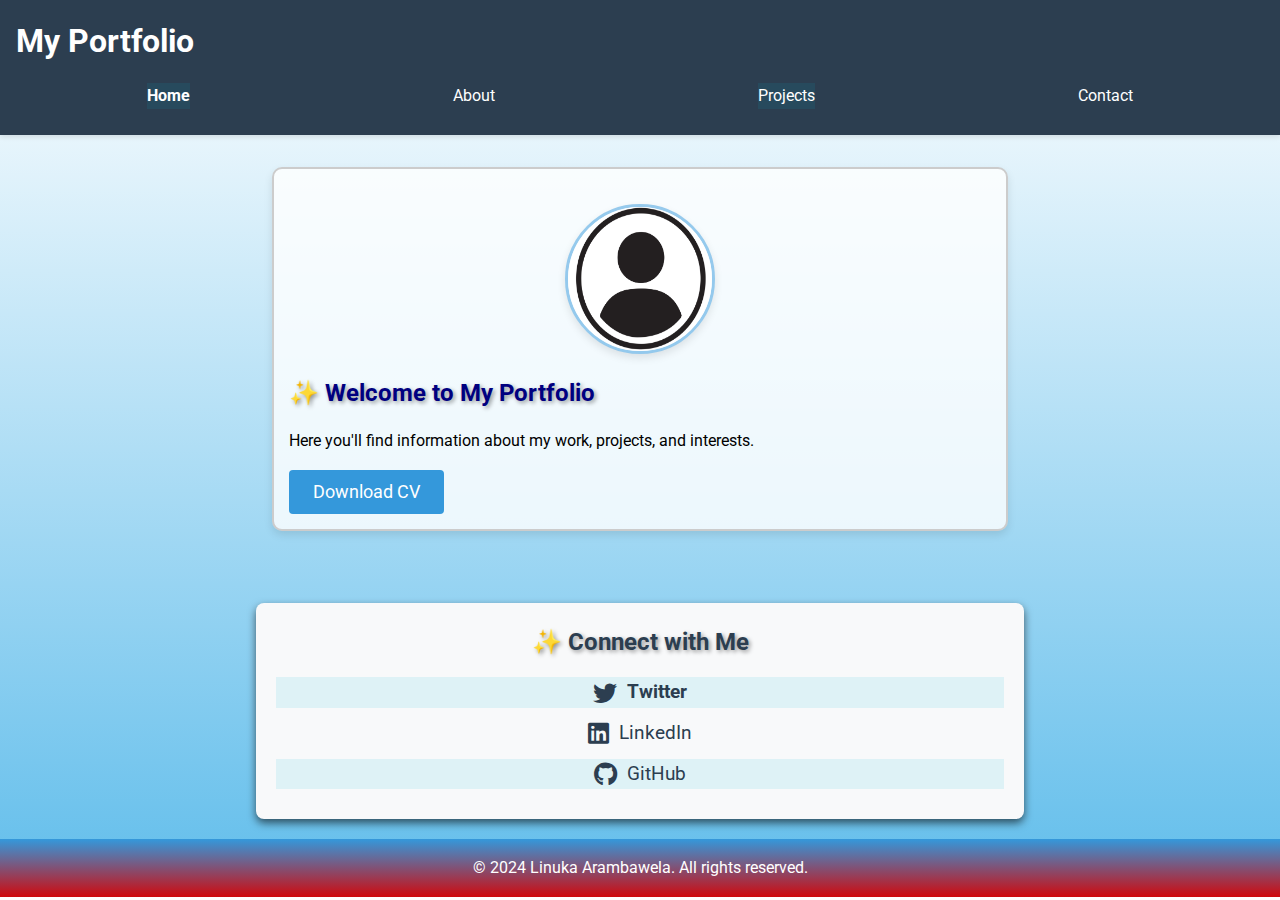
<file: index.html>
<!DOCTYPE html>
<html lang="en">
    <head>
        <meta charset="UTF-8">
        <meta name="viewport" content="width=device-width, initial-scale=1.0" >
        <title>My Portfolio</title>
        <link rel="stylesheet" href="styles.css" >
        <link
            rel="stylesheet"
            href="https://cdnjs.cloudflare.com/ajax/libs/font-awesome/6.0.0-beta3/css/all.min.css"
        >
    </head>
    <body>
        <header>
            <h1>My Portfolio</h1>

            <nav>
                <ul>
                    <li><a href="index.html">Home</a></li>
                    <li><a href="about.html">About</a></li>
                    <li><a href="projects.html">Projects</a></li>
                    <li><a href="contact.html">Contact</a></li>
                </ul>
            </nav>
        </header>

        <main>
            <!-- intro -->
            <section id="intro">
                <img
                    src="images/profile_pic.png"
                    alt="Profile Picture"
                    class="dp"
                >
                <h2>Welcome to My Portfolio</h2>
                <p>
                    Here you'll find information about my work, projects, and
                    interests.
                </p>
                <a href="path/to/your-cv.pdf" class="cv-button" download
                    >Download CV</a
                >
            </section>
        </main>
        <!-- Social media links -->
        <aside class="social-connect">
            <h2>Connect with Me</h2>
            <ul>
                <li>
                    <a href="https://twitter.com/linukaarambawela"
                        ><i class="fab fa-twitter"></i> Twitter</a
                    >
                </li>
                <li>
                    <a href="https://linkedin.com/in/linukaarambawela"
                        ><i class="fab fa-linkedin"></i> LinkedIn</a
                    >
                </li>
                <li>
                    <a href="https://github.com/linukaar"
                        ><i class="fab fa-github"></i> GitHub</a
                    >
                </li>
            </ul>
        </aside>

        <footer>
            <p>&copy; 2024 Linuka Arambawela. All rights reserved.</p>
        </footer>
    </body>
</html>
</file>
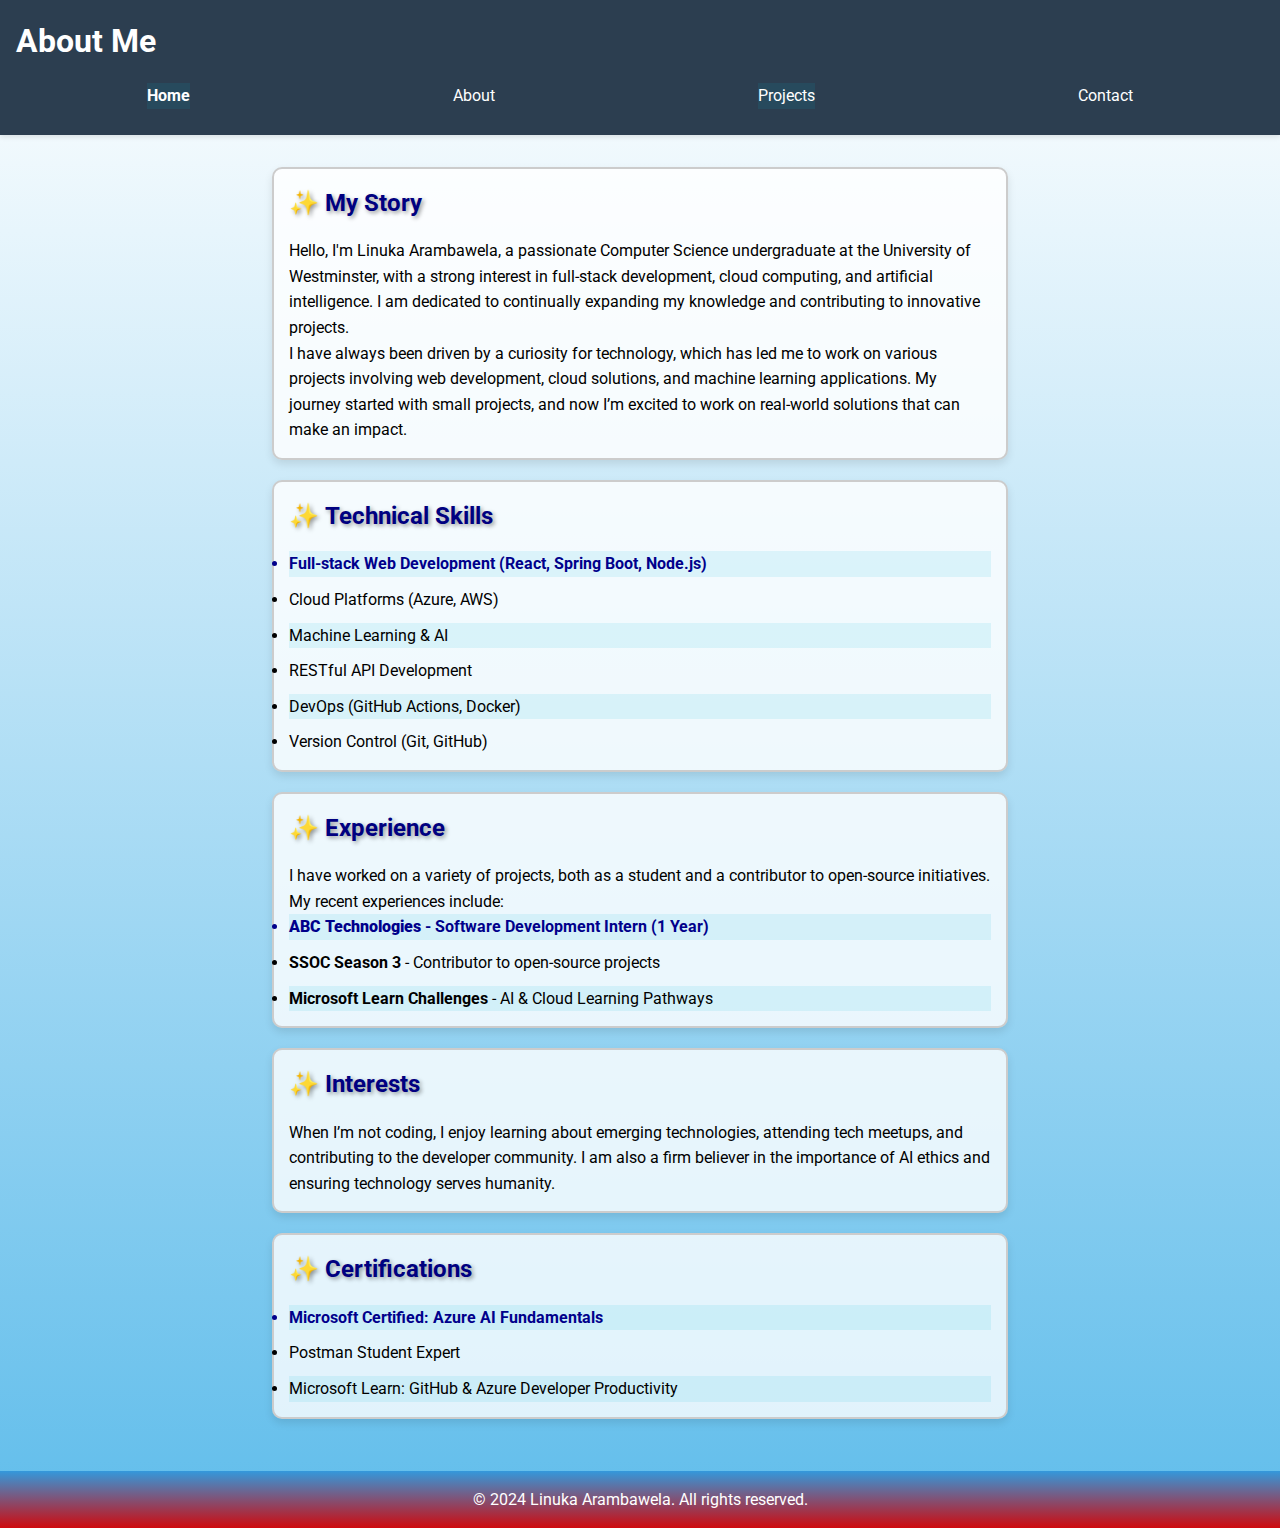
<file: about.html>
<!DOCTYPE html>
<html lang="en">
    <head>
        <meta charset="UTF-8" >
        <meta name="viewport" content="width=device-width, initial-scale=1.0" >
        <title>About Me - My Portfolio</title>
        <link rel="stylesheet" href="styles.css" >
    </head>
    <body>
        <header>
            <h1>About Me</h1>
            <nav>
                <ul>
                    <li><a href="index.html">Home</a></li>
                    <li><a href="about.html">About</a></li>
                    <li><a href="projects.html">Projects</a></li>
                    <li><a href="contact.html">Contact</a></li>
                </ul>
            </nav>
        </header>

        <main>
            <!-- Bio Section -->
            <section id="bio">
                <h2 class="story-title">My Story</h2>
                <p class="story-text">
                    Hello, I'm Linuka Arambawela, a passionate Computer Science
                    undergraduate at the University of Westminster, with a
                    strong interest in full-stack development, cloud computing,
                    and artificial intelligence. I am dedicated to continually
                    expanding my knowledge and contributing to innovative
                    projects.
                </p>
                <p>
                    I have always been driven by a curiosity for technology,
                    which has led me to work on various projects involving web
                    development, cloud solutions, and machine learning
                    applications. My journey started with small projects, and
                    now I’m excited to work on real-world solutions that can
                    make an impact.
                </p>
            </section>

            <!-- Skills Section -->
            <section id="skills">
                <h2>Technical Skills</h2>
                <ul>
                    <li>
                        Full-stack Web Development (React, Spring Boot, Node.js)
                    </li>
                    <li>Cloud Platforms (Azure, AWS)</li>
                    <li>Machine Learning & AI</li>
                    <li>RESTful API Development</li>
                    <li>DevOps (GitHub Actions, Docker)</li>
                    <li>Version Control (Git, GitHub)</li>
                </ul>
            </section>

            <!-- Experience Section -->
            <section id="experience">
                <h2>Experience</h2>
                <p>
                    I have worked on a variety of projects, both as a student
                    and a contributor to open-source initiatives. My recent
                    experiences include:
                </p>
                <ul>
                    <li>
                        <strong>ABC Technologies</strong> - Software Development
                        Intern (1 Year)
                    </li>
                    <li>
                        <strong>SSOC Season 3</strong> - Contributor to
                        open-source projects
                    </li>
                    <li>
                        <strong>Microsoft Learn Challenges</strong> - AI & Cloud
                        Learning Pathways
                    </li>
                </ul>
            </section>

            <!-- Interests Section -->
            <section id="interests">
                <h2>Interests</h2>
                <p>
                    When I’m not coding, I enjoy learning about emerging
                    technologies, attending tech meetups, and contributing to
                    the developer community. I am also a firm believer in the
                    importance of AI ethics and ensuring technology serves
                    humanity.
                </p>
            </section>

            <!-- Certifications Section -->
            <section id="certifications">
                <h2>Certifications</h2>
                <ul>
                    <li>Microsoft Certified: Azure AI Fundamentals</li>
                    <li>Postman Student Expert</li>
                    <li>
                        Microsoft Learn: GitHub & Azure Developer Productivity
                    </li>
                </ul>
            </section>
        </main>

        <footer>
            <p>&copy; 2024 Linuka Arambawela. All rights reserved.</p>
        </footer>
    </body>
</html>
</file>
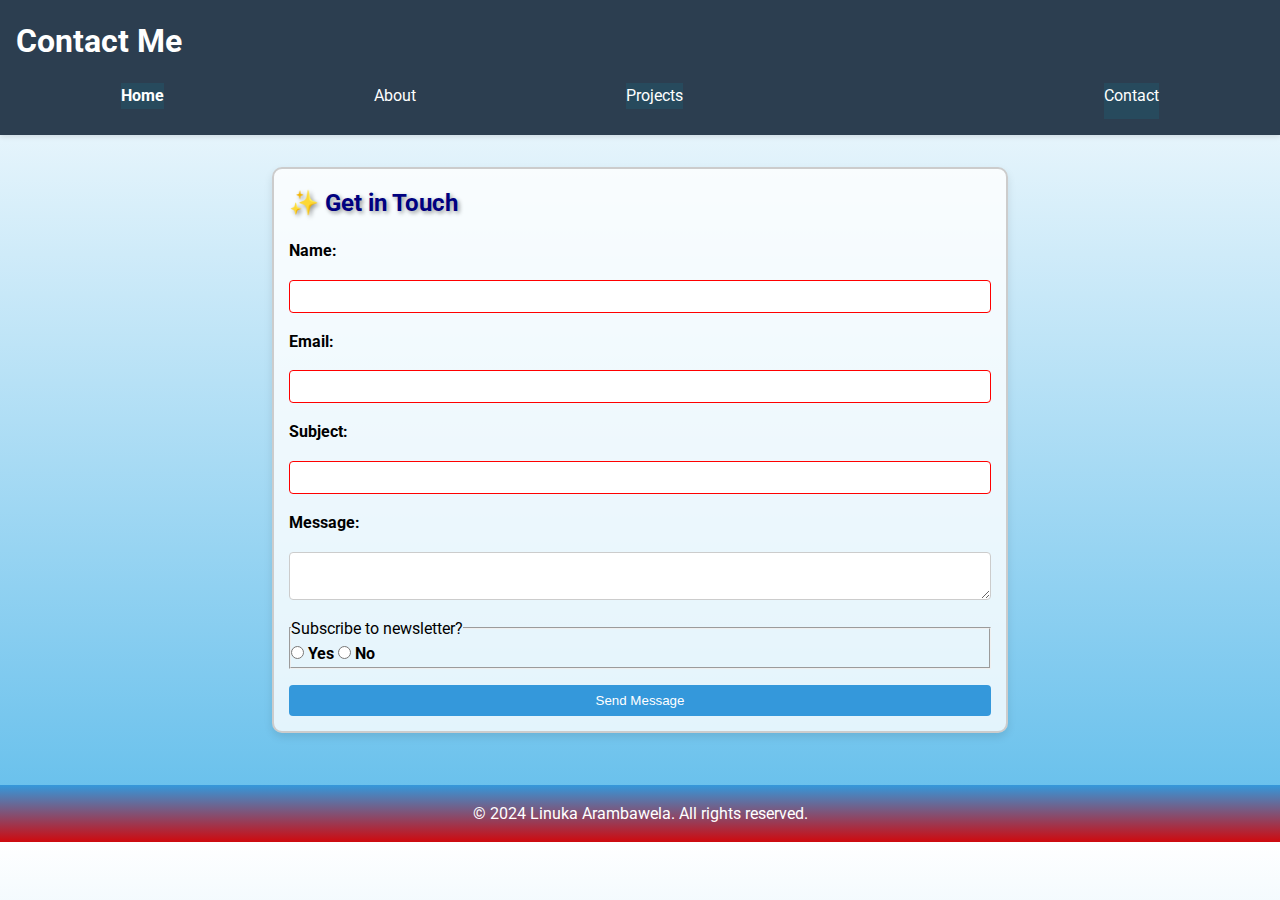
<file: contact.html>
<!DOCTYPE html>
<html lang="en">
<head>
    <meta charset="UTF-8">
    <meta name="viewport" content="width=device-width, initial-scale=1.0">
    <title>Contact Me - My Portfolio</title>
    <link rel="stylesheet" href="styles.css">
</head>
<body>
    <header>
        <h1>Contact Me</h1>
        <nav>
            <ul>
                <li><a href="index.html">Home</a></li>
                <li><a href="about.html">About</a></li>
                <li><a href="projects.html">Projects</aෆ></li>
                <li><a href="contact.html">Contact</a></li>
            </ul>
        </nav>
    </header>

    <main>
        <!-- Contact Form -->
        <section id="contact-form">
            <h2>Get in Touch</h2>
            <form action="#" method="post">
                <label for="name">Name:</label>
                <input type="text" id="name" name="name" required>

                <label for="email">Email:</label>
                <input type="email" id="email" name="email" required>

                <label for="subject">Subject:</label>
                <input type="text" id="subject" name="subject" required>

                <label for="message">Message:</label>
                <textarea id="message" name="message" required></textarea>

                <fieldset>
                    <legend>Subscribe to newsletter?</legend>
                    <input type="radio" id="yes" name="subscribe" value="yes">
                    <label for="yes">Yes</label>
                    <input type="radio" id="no" name="subscribe" value="no">
                    <label for="no">No</label>
                </fieldset>

                <button type="submit">Send Message</button>
            </form>
        </section>
    </main>
    <footer>
        <p>&copy; 2024 Linuka Arambawela. All rights reserved.</p>
    </footer>
   
</body>
</html>
</file>
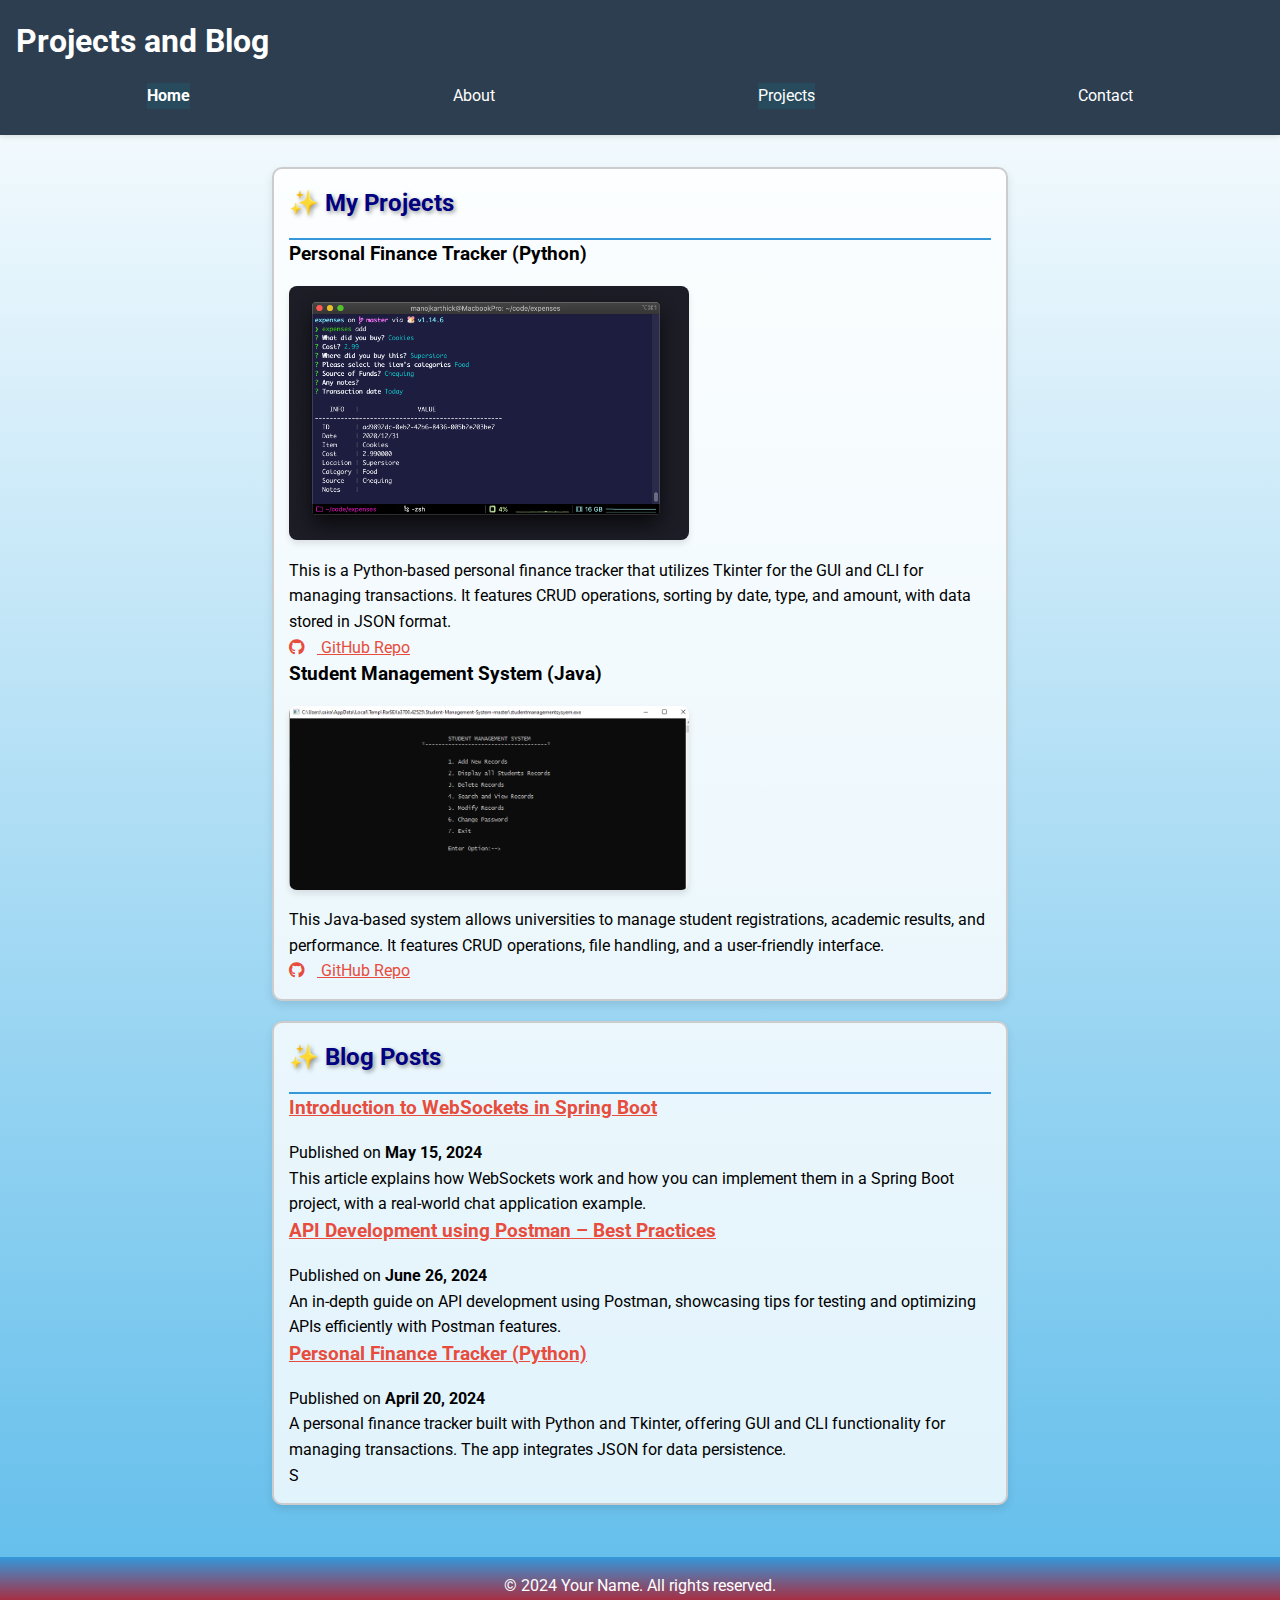
<file: projects.html>
<!DOCTYPE html>
<html lang="en">
    <head>
        <meta charset="UTF-8" />
        <meta name="viewport" content="width=device-width, initial-scale=1.0" />
        <title>Projects and Blog - My Portfolio</title>
        <link rel="stylesheet" href="styles.css" />
        <link
            rel="stylesheet"
            href="https://cdnjs.cloudflare.com/ajax/libs/font-awesome/6.0.0-beta3/css/all.min.css"
        />
    </head>
    <body>
        <header>
            <h1>Projects and Blog</h1>
            <nav>
                <ul>
                    <li><a href="index.html">Home</a></li>
                    <li><a href="about.html">About</a></li>
                    <li><a href="projects.html">Projects</a></li>
                    <li><a href="contact.html">Contact</a></li>
                </ul>
            </nav>
        </header>

        <main>
            <!-- Projects section -->
            <section id="projects">
                <h2>My Projects</h2>

                <article>
                    <h3>Personal Finance Tracker (Python)</h3>
                    <img
                        src="images/project1.png"
                        alt="Personal Finance Tracker"
                        class="project-image"
                    />
                    <p>
                        This is a Python-based personal finance tracker that
                        utilizes Tkinter for the GUI and CLI for managing
                        transactions. It features CRUD operations, sorting by
                        date, type, and amount, with data stored in JSON format.
                    </p>
                    <a
                        href="https://github.com/linuka-arambawela/finance-tracker"
                        target="_blank"
                        class="github-link"
                    >
                        <i class="fab fa-github github-icon"></i> GitHub Repo
                    </a>
                </article>

                <article>
                    <h3>Student Management System (Java)</h3>
                    <img
                        src="images/project2.png"
                        alt="Student Management System"
                        class="project-image"
                    />
                    <p>
                        This Java-based system allows universities to manage
                        student registrations, academic results, and
                        performance. It features CRUD operations, file handling,
                        and a user-friendly interface.
                    </p>
                    <a
                        href="https://github.com/linuka-arambawela/student-management-system"
                        target="_blank"
                        class="github-link"
                    >
                        <i class="fab fa-github github-icon"></i> GitHub Repo
                    </a>
                </article>
            </section>
            <!-- Blog section --> 
            <section id="blog">
                <h2>Blog Posts</h2>

                <article>
                    <h3>
                        <a
                            href="https://medium.com/@linukaarambawela/introduction-to-websockets-in-spring-boot-2fdf8a54aabc"
                            target="_blank"
                            >Introduction to WebSockets in Spring Boot</a
                        >
                    </h3>
                    <p>
                        Published on
                        <time datetime="2024-05-15">May 15, 2024</time>
                    </p>
                    <p>
                        This article explains how WebSockets work and how you
                        can implement them in a Spring Boot project, with a
                        real-world chat application example.
                    </p>
                </article>

                <article>
                    <h3>
                        <a
                            href="https://medium.com/@linukaarambawela/api-development-using-postman-best-practices-12345abc"
                            target="_blank"
                            >API Development using Postman – Best Practices</a
                        >
                    </h3>
                    <p>
                        Published on
                        <time datetime="2024-06-26">June 26, 2024</time>
                    </p>
                    <p>
                        An in-depth guide on API development using Postman,
                        showcasing tips for testing and optimizing APIs
                        efficiently with Postman features.
                    </p>
                </article>

                <article>
                    <h3>
                        <a
                            href="https://github.com/linuka-arambawela/finance-tracker"
                            target="_blank"
                            >Personal Finance Tracker (Python)</a
                        >
                    </h3>
                    <p>
                        Published on
                        <time datetime="2024-04-20">April 20, 2024</time>
                    </p>
                    <p>
                        A personal finance tracker built with Python and
                        Tkinter, offering GUI and CLI functionality for managing
                        transactions. The app integrates JSON for data
                        persistence.
                    </p>
                </article>S
            </section>
        </main>

        <footer>
            <p>&copy; 2024 Your Name. All rights reserved.</p>
        </footer>
    </body>
</html>
</file>
<file: styles.css>
/* Import Google Fonts */
@import url("https://fonts.googleapis.com/css2?family=Roboto:wght@300;400;700&display=swap");

/* Reset and base styles */
* {
    margin: 0;
    padding: 0;
    box-sizing: border-box;
}

body {
    font-family: "Roboto", sans-serif;
    line-height: 1.6;
    background: linear-gradient(to bottom, #ffffff, #60bdeb);
}

/* Header styles */
header {
    background-color: #2c3e50;
    color: white;
    padding: 1rem;
    box-shadow: 0 2px 5px rgba(0, 0, 0, 0.1);
}

nav ul {
    list-style-type: none;
    display: flex;
    justify-content: space-around;
}

nav a {
    color: white;
    text-decoration: none;
    transition: color 0.3s ease;
}

nav a:hover {
    color: #3498db;
}

/* Profile Image (dp) styles */
.dp {
    display: block;
    margin: 20px auto;
    width: 150px;
    height: 150px;
    border-radius: 50%;
    box-shadow: 0 4px 8px rgba(0, 0, 0, 0.1);
    border: 3px solid rgba(52, 152, 219, 0.5);
    transition: transform 0.3s ease;
}

.dp:hover {
    transform: scale(1.05);
}

/* Main content styles */
main {
    padding: 2rem;
    max-width: 800px;
    margin: 0 auto;
}

h1, h2, h3 {
    margin-bottom: 1rem;
}

h2 {
    color: navy;
    text-shadow: 2px 2px 4px rgba(0, 0, 0, 0.4);
    position: relative;
}

h2::before {
    content: "✨ ";
    color: gold;
    font-size: 1.5rem;
}

/* CV Button styles */
.cv-button {
    display: inline-block;
    background-color: #3498db;
    color: white;
    padding: 0.5rem 1.5rem;
    border-radius: 4px;
    text-decoration: none;
    transition: background-color 0.3s ease, transform 0.3s ease;
    font-size: 1.1rem;
    margin-top: 1rem;
    animation: pulse 2s infinite;
}

.cv-button:hover {
    background-color: #2980b9;
    transform: scale(1.05);
}

.cv-button:active {
    transform: scale(0.98);
}

@keyframes pulse {
    0%, 100% {
        transform: scale(1);
    }
    50% {
        transform: scale(1.05);
    }
}

/* Social Connect Aside Styles */
.social-connect {
    background-color: #f8f9fa;
    padding: 20px;
    border-radius: 8px;
    box-shadow: 0 4px 8px rgba(0, 0, 0, 0.6);
    text-align: center;
    margin: 20px auto;
    width: 60%;
}

.social-connect h2 {
    font-size: 1.5rem;
    margin-bottom: 1rem;
    color: #2c3e50;
}

.social-connect ul {
    list-style: none;
    padding: 0;
}

.social-connect ul li {
    margin: 10px 0;
}

.social-connect ul li a {
    text-decoration: none;
    font-size: 1.2rem;
    color: #2c3e50;
    display: flex;
    align-items: center;
    justify-content: center;
    transition: color 0.3s ease;
}

.social-connect ul li a i {
    margin-right: 10px;
    font-size: 1.5rem;
}

.social-connect ul li a:hover {
    color: #3498db;
}

/* Footer styles */
footer {
    background: linear-gradient(to bottom, #3498db, #cf0a0e);
    color: white;
    text-align: center;
    padding: 1rem;
    position: relative;
    width: 100%;
}

/* Section Styles */
section {
    background-color: rgba(255, 255, 255, 0.8);
    padding: 15px;
    margin-bottom: 20px;
    box-shadow: 0 4px 8px rgba(0, 0, 0, 0.1);
    border: 2px solid #ccc;
    border-radius: 10px;
    transition: transform 0.3s ease;
}

section:hover {
    transform: scale(1.02);
}

time{
    font-weight: bold;
}

/* Styling for project images */
.project-image {
    width: 100%;
    max-width: 400px;
    height: auto;
    border-radius: 8px;
    margin-bottom: 10px;
    box-shadow: 0 4px 6px rgba(0, 0, 0, 0.1);
}

/* Styling for GitHub icon and link */ෆ
.github-link {
    display: flex;
    align-items: center;
    margin-top: 10px;
    text-decoration: none;
    color: #000;
    font-weight: bold;
}

.github-icon {
    width: 20px;
    height: 20px;
    margin-right: 8px;
}


/* Form styles */
form {
    display: grid;
    gap: 1rem;
}

label {
    font-weight: bold;
}

input[type="text"],
input[type="email"],
textarea {
    width: 100%;
    padding: 0.5rem;
    border: 1px solid #ccc;
    border-radius: 4px;
}

input:focus {
    border-color: #00bcd4;
    box-shadow: 0 0 5px rgba(0, 188, 212, 0.5);
}

input:invalid {
    border-color: red;
}

input:valid {
    border-color: #2ecc71;
}

button {
    background-color: #3498db;
    color: white;
    padding: 0.5rem 1rem;
    border: none;
    border-radius: 4px;
    cursor: pointer;
    transition: background-color 0.3s ease;
}

button:hover {
    background-color: #2980b9;
}

button:active {
    transform: scale(0.98);
}

/* Article and List styles */
ul li:first-child {
    color: darkblue;
    font-weight: bold;
}

ul li:nth-child(odd) {
    background-color: rgba(0, 188, 212, 0.1);
}

ul li:not(:last-child) {
    margin-bottom: 10px;
}

.blog article h3::before {
    content: "📝 ";
}

article:first-of-type {
    border-top: 2px solid #3498db;
}

/* Links */
a[href^="https://"] {
    color: #e74c3c;
}

/* Animation */
@keyframes fadeIn {
    from {
        opacity: 0;
    }
    to {
        opacity: 1;
    }
}

.fade-in {
    animation: fadeIn 1s ease-in;
}

/* Media query for responsiveness */
@media screen and (max-width: 600px) {
    nav ul {
        flex-direction: column;
    }

    nav li {
        margin-bottom: 0.5rem;
    }

    main {
        padding: 1rem;
    }
}

@media (max-width: 768px) {
    body {
        padding: 10px;
        background: linear-gradient(to right, #f0f4c3, #f0fff4);
    }

    h2 {
        font-size: 1.5rem;
    }

    section {
        padding: 10px;
        border-radius: 5px;
    }
}
</file>
